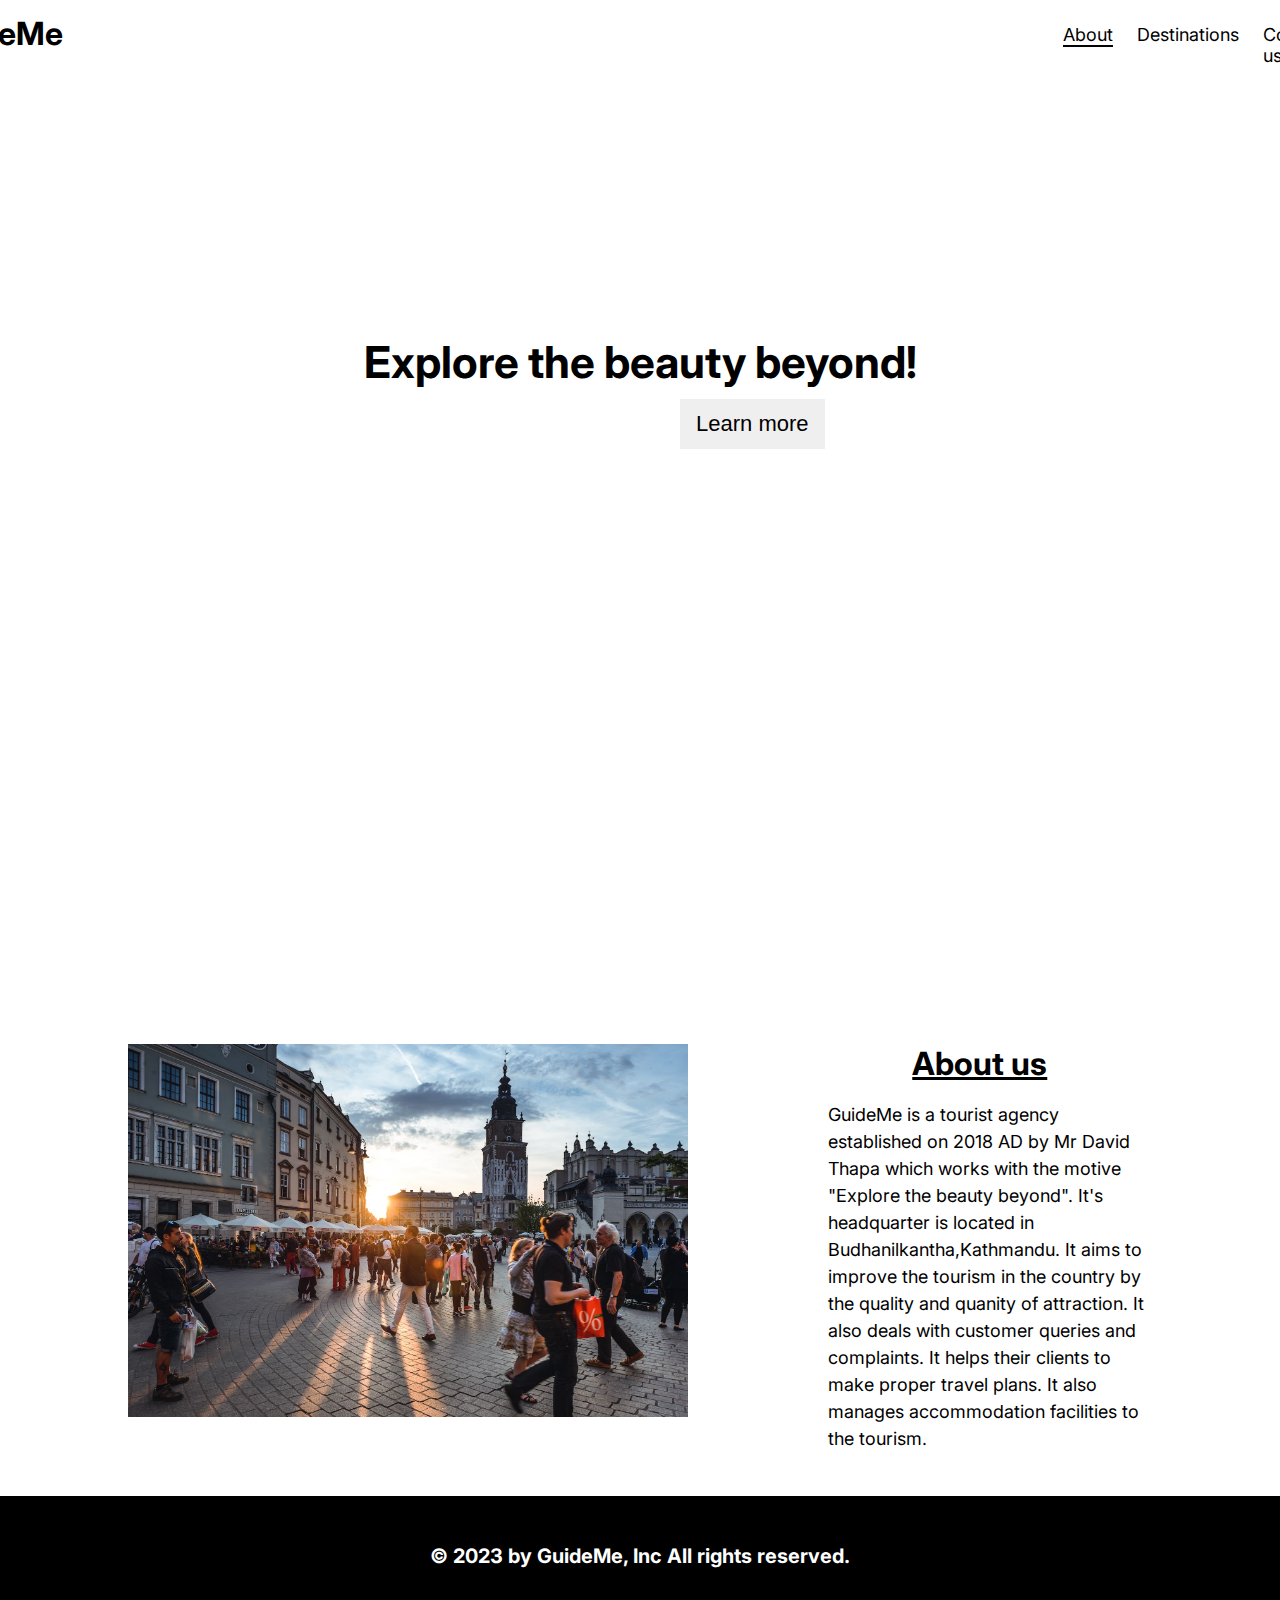
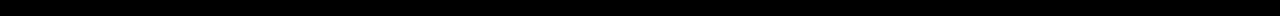
<file: index.html>
<!DOCTYPE html>
<html lang="en">
  <head>
    <meta charset="UTF-8" />
    <meta http-equiv="X-UA-Compatible" content="IE=edge" />
    <meta name="viewport" content="width=device-width, initial-scale=1.0" />
    <link rel="preconnect" href="https://fonts.googleapis.com" />
    <link rel="preconnect" href="https://fonts.gstatic.com" crossorigin />
    <link
      href="https://fonts.googleapis.com/css2?family=Inter:wght@500&display=swap"
      rel="stylesheet"
    />
    <link rel="stylesheet" href="design/style.css" />
    <title>GuideMe-About</title>
    <style>
      .targeted-a-main {
        border-bottom: 2px solid #000;
      }
    </style>
  </head>
  <body>
    <header class="main-header">
      <div class="container-flex-nav">
        <div>
          <h1 class="main-h1">GuideMe</h1>
        </div>

        <div>
          <nav class="main-nav">
            <ul class="main-ul">
              <li class="main-li">
                <a href="index.html" class="main-a targeted-a-main">About</a>
              </li>
              <li class="main-li">
                <a href="destinations.html" class="main-a">Destinations</a>
              </li>
              <li class="main-li">
                <a href="contact.html" class="main-a">Contact us</a>
              </li>
            </ul>
          </nav>
        </div>
      </div>
    </header>

    <section class="bg-image">
      <div class="main-container">
        <!-- <div class="container-1"></div> -->

        <div class="slogan">
          <h1 class="slogan-h1">Explore the beauty beyond!</h1>
        </div>

        <div class="btn">
          <a href="destinations.html"
            ><button class="learn-more" id="about-section">
              Learn more
            </button></a
          >
        </div>
        <!-- <div class="container-1"></div> -->
      </div>
    </section>

    <section class="about-section">
      <div class="container-about">
        <div>
          <img src="image/img_about.avif" alt="" class="img-about" />
        </div>

        <div class="info">
          <h1 class="h1-about-us">About us</h1>
          <p class="p-info">
            GuideMe is a tourist agency established on 2018 AD by Mr David Thapa
            which works with the motive "Explore the beauty beyond". It's
            headquarter is located in Budhanilkantha,Kathmandu. It aims to
            improve the tourism in the country by the quality and quanity of
            attraction. It also deals with customer queries and complaints. It
            helps their clients to make proper travel plans. It also manages
            accommodation facilities to the tourism.
          </p>
        </div>
      </div>
    </section>

    <footer>
      <h1 class="footer-h1">
        &copy; 2023 by GuideMe, Inc All rights reserved.
      </h1>
    </footer>
  </body>
</html>
</file>
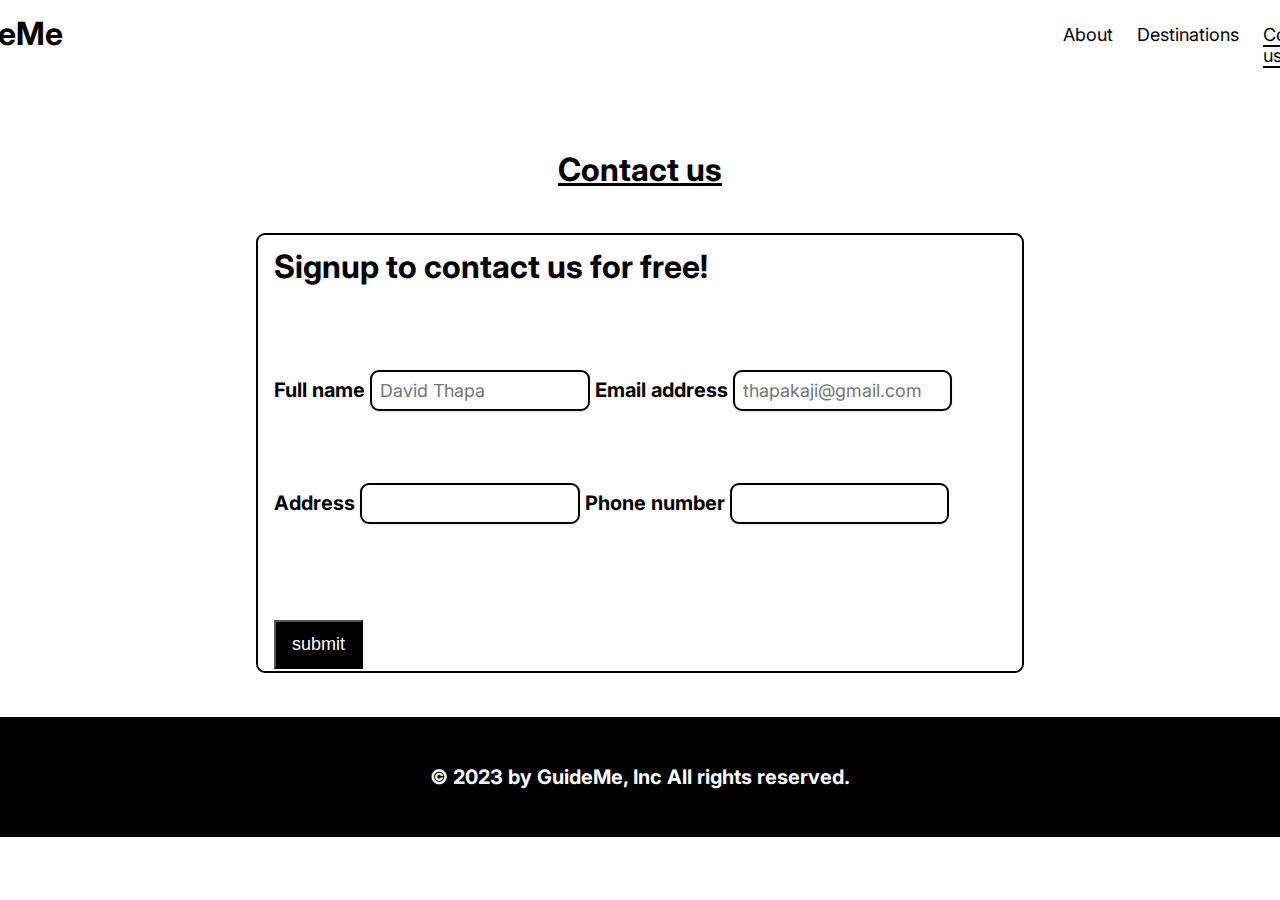
<file: contact.html>
<!DOCTYPE html>
<html lang="en">
  <head>
    <meta charset="UTF-8" />
    <meta http-equiv="X-UA-Compatible" content="IE=edge" />
    <meta name="viewport" content="width=device-width, initial-scale=1.0" />
    <link rel="preconnect" href="https://fonts.googleapis.com" />
    <link rel="preconnect" href="https://fonts.gstatic.com" crossorigin />
    <link
      href="https://fonts.googleapis.com/css2?family=Inter:wght@500&display=swap"
      rel="stylesheet"
    />
    <link rel="stylesheet" href="design/style.css" />
    <title>GuideMe-Contact</title>
    <style>
      .targeted-a-main {
        border-bottom: 2px solid #000;
      }
    </style>
  </head>
  <body>
    <header class="main-header">
      <div class="container-flex-nav">
        <div>
          <h1 class="main-h1">GuideMe</h1>
        </div>

        <div>
          <nav class="main-nav">
            <ul class="main-ul">
              <li class="main-li">
                <a href="index.html" class="main-a">About</a>
              </li>
              <li class="main-li">
                <a href="destinations.html" class="main-a">Destinations</a>
              </li>
              <li class="main-li">
                <a href="contact.html" class="main-a targeted-a-main"
                  >Contact us</a
                >
              </li>
            </ul>
          </nav>
        </div>
      </div>
    </header>

    <h1 class="contact-us-h1">Contact us</h1>
    
    <section class="contact-us">
      <div class="container-sign-up">
        <h1 class="sign-up-h1">Signup to contact us for free!<h1>
<div class="container-1-signup">
  
  
  <div class="item-1-contact-us">
  <label for="">Full name</label>

  <input type="text" class="fill-the-form" placeholder="David Thapa">



  <label for="">Email address</label>

<input type="text" class="fill-the-form extra-large-fill-form" placeholder="thapakaji@gmail.com">
</div>

<br>
<br>
<br>
<div class="item-1-contact-us">
  <label for="">Address</label>

  <input type="text" class="fill-the-form">

  <label for="">Phone number</label>

  <input type="number" class="fill-the-form extra-large-fill-form"">

<br>
<br>
<br>
<br>
<br>

<button class="btn-submit">submit</button>

      </div>
    </section>


    <footer>
      <h1 class="footer-h1">
        &copy; 2023 by GuideMe, Inc All rights reserved.
      </h1>
    </footer>
    
  </body>
</html>
</file>
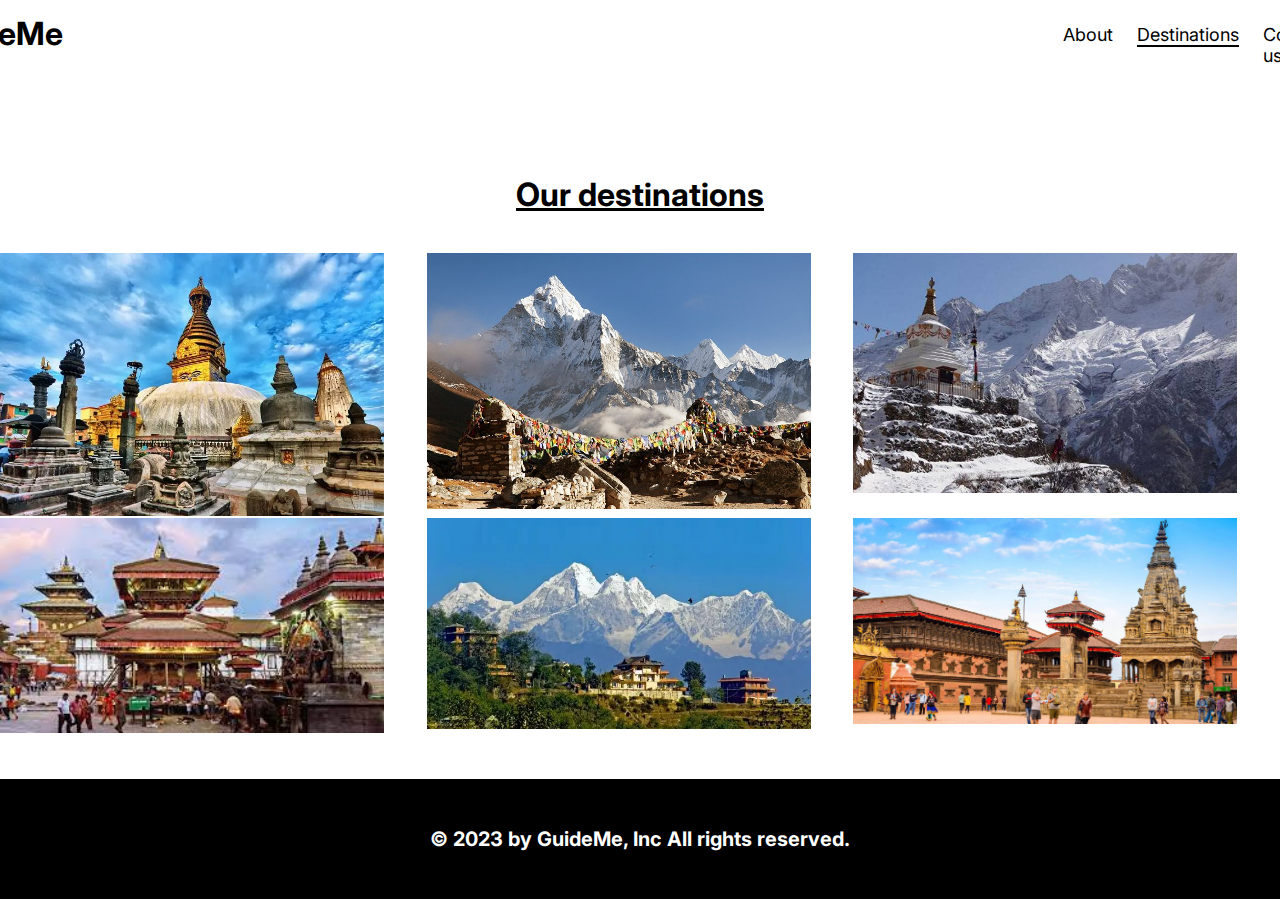
<file: destinations.html>
<!DOCTYPE html>
<html lang="en">
  <head>
    <meta charset="UTF-8" />
    <meta http-equiv="X-UA-Compatible" content="IE=edge" />
    <meta name="viewport" content="width=device-width, initial-scale=1.0" />
    <link rel="preconnect" href="https://fonts.googleapis.com" />
    <link rel="preconnect" href="https://fonts.gstatic.com" crossorigin />
    <link
      href="https://fonts.googleapis.com/css2?family=Inter:wght@500&display=swap"
      rel="stylesheet"
    />
    <link rel="stylesheet" href="design/style.css" />
    <title>GuideMe-Destinations</title>
    <style>
      .targeted-a-main {
        border-bottom: 2px solid #000;
      }
    </style>
  </head>
  <body>
    <header class="main-header">
      <div class="container-flex-nav">
        <div>
          <h1 class="main-h1">GuideMe</h1>
        </div>

        <div>
          <nav class="main-nav">
            <ul class="main-ul">
              <li class="main-li">
                <a href="index.html" class="main-a">About</a>
              </li>
              <li class="main-li">
                <a href="destinations.html" class="main-a targeted-a-main"
                  >Destinations</a
                >
              </li>
              <li class="main-li">
                <a href="contact.html" class="main-a">Contact us</a>
              </li>
            </ul>
          </nav>
        </div>
      </div>
    </header>

    <h1 class="our-destinations">Our destinations</h1>
    <div class="container-destinations">
      <div class="destinations-items">
        <img
          src="image/Swayambhunath-in-Kathmandu-Valley-Swayambhunath-temple-is-among-the-best-Nepal-places-to-visit-near-Kathmandu-valley.webp"
          alt=""
        />
      </div>
      <div class="destinations-items">
        <img src="image/nepal-everest-base-camp-trek.jpg" alt="" />
      </div>
      <div class="destinations-items">
        <img src="image/np3-story_647_103015030401.jpg" alt="" />
      </div>
      <div class="destinations-items">
        <img src="image/download.jpeg" alt="" />
      </div>
      <div class="destinations-items">
        <img
          src="image/nagarkot-Beautiful-view-of-the-Himalayas-from-Nagarkot.webp"
          alt=""
        />
      </div>
      <div class="destinations-items">
        <img src="image/nepal.jpg" alt="" />
      </div>
    </div>

    <footer>
      <h1 class="footer-h1">
        &copy; 2023 by GuideMe, Inc All rights reserved.
      </h1>
    </footer>
  </body>
</html>
</file>
<file: design/style.css>
* {
  margin: 0;
  padding: 0;
  box-sizing: border-box;
}
html {
  font-size: 10px;
}

body {
  font-family: "Inter", sans-serif;
}
.main-header {
  background-color: #fff !important;
  color: #000 !important;
}
.main-ul {
  display: flex;
  justify-content: flex-end;
  gap: 2.4rem;
  margin-top: 2.4rem;
  margin-right: 2.4rem;
}
.main-li {
  list-style: none;
}
.main-a {
  color: #000 !important;
  text-decoration: none;
  font-size: 1.8rem;
}
.main-container {
  height: 100vh;
  background-image: url("https://images.unsplash.com/photo-1491555103944-7c647fd857e6?ixlib=rb-4.0.3&ixid=MnwxMjA3fDB8MHxwaG90by1wYWdlfHx8fGVufDB8fHx8&auto=format&fit=crop&w=1740&q=80");
  width: 100vw;
  background-position: center;
  background-repeat: no-repeat;
  background-attachment: fixed;
  margin-top: 2.4rem;
}
.container-flex-nav {
  display: flex;
  gap: 100rem;
  justify-content: center;
  align-items: center;
}
.main-h1 {
  font-size: 3.2rem;
}
.img-about {
  width: 80%;
  margin-top: 5.4rem;
}
.container-about {
  display: flex;
  width: 80%;
  margin: 0 auto;
}
.h1-about-us {
  font-size: 3.2rem;
  text-decoration: underline;
  margin-left: 8.4rem;
}
.info {
  /* background-color: red; */
  width: 80%;
  margin-top: 5.4rem;
}
.p-info {
  font-size: 1.8rem;
  line-height: 1.5;
  margin-top: 1.8rem;
}
.slogan-h1 {
  text-align: center;
  position: relative;
  top: 24.5rem;
  font-size: 4.4rem;
}
.learn-more {
  text-align: center;
  position: relative;
  top: 25.5rem;
  left: 68rem;
  padding: 1.2rem 1.6rem;
  font-size: 2.2rem;
  border: none;
  cursor: pointer;
}
.learn-more:hover {
  background-color: #000;
  color: #fff;
}
.container-destinations {
  display: grid;
  grid-template-columns: 1fr 1fr 1fr;
  margin-top: 8.4rem;
  justify-content: center;
}
.destinations-items img {
  width: 90%;
}
.our-destinations {
  text-align: center;
  margin-top: 6.4rem;
  font-size: 3.2rem;
  position: relative;
  top: 4.5rem;
  text-decoration: underline;
}
.contact-us-h1 {
  text-align: center;
  margin-top: 8.4rem;
  font-size: 3.2rem;
  text-decoration: underline;
}

.sign-up-h1 {
  font-size: 3.2rem;
}
.contact-us {
  border: 2px solid #000;
  width: 60%;
  margin: 4.4rem auto;
  height: 44rem;
  padding: 1.2rem 1.6rem;
  border-radius: 9px;
}
.fill-the-form {
  width: 30%;
  padding: 0.8rem;
  font-size: 1.8rem;
  font-family: inherit;
  color: inherit;
  border: 2px solid #000;
  background-color: #fff;
  border-radius: 9px;
  box-shadow: 0 1px 2px rgba(0, 0, 0, 0.1);
}

.btn-submit {
  padding: 1.2rem 1.6rem;
  background-color: #000;
  color: #fff;
  cursor: pointer;
  font-size: 1.8rem;
}
.btn-submit:hover {
  background-color: #fff;
  color: #000;
}
.container-1-signup {
  margin-top: 8.4rem;
}
label {
  font-size: 2rem;
}
footer {
  margin-top: 4.4rem;
  text-align: center;
  background-color: #000;
  height: 12rem;
  display: flex;
  justify-content: center;
  align-items: center;
}
.footer-h1 {
  color: #fff;
}
</file>
